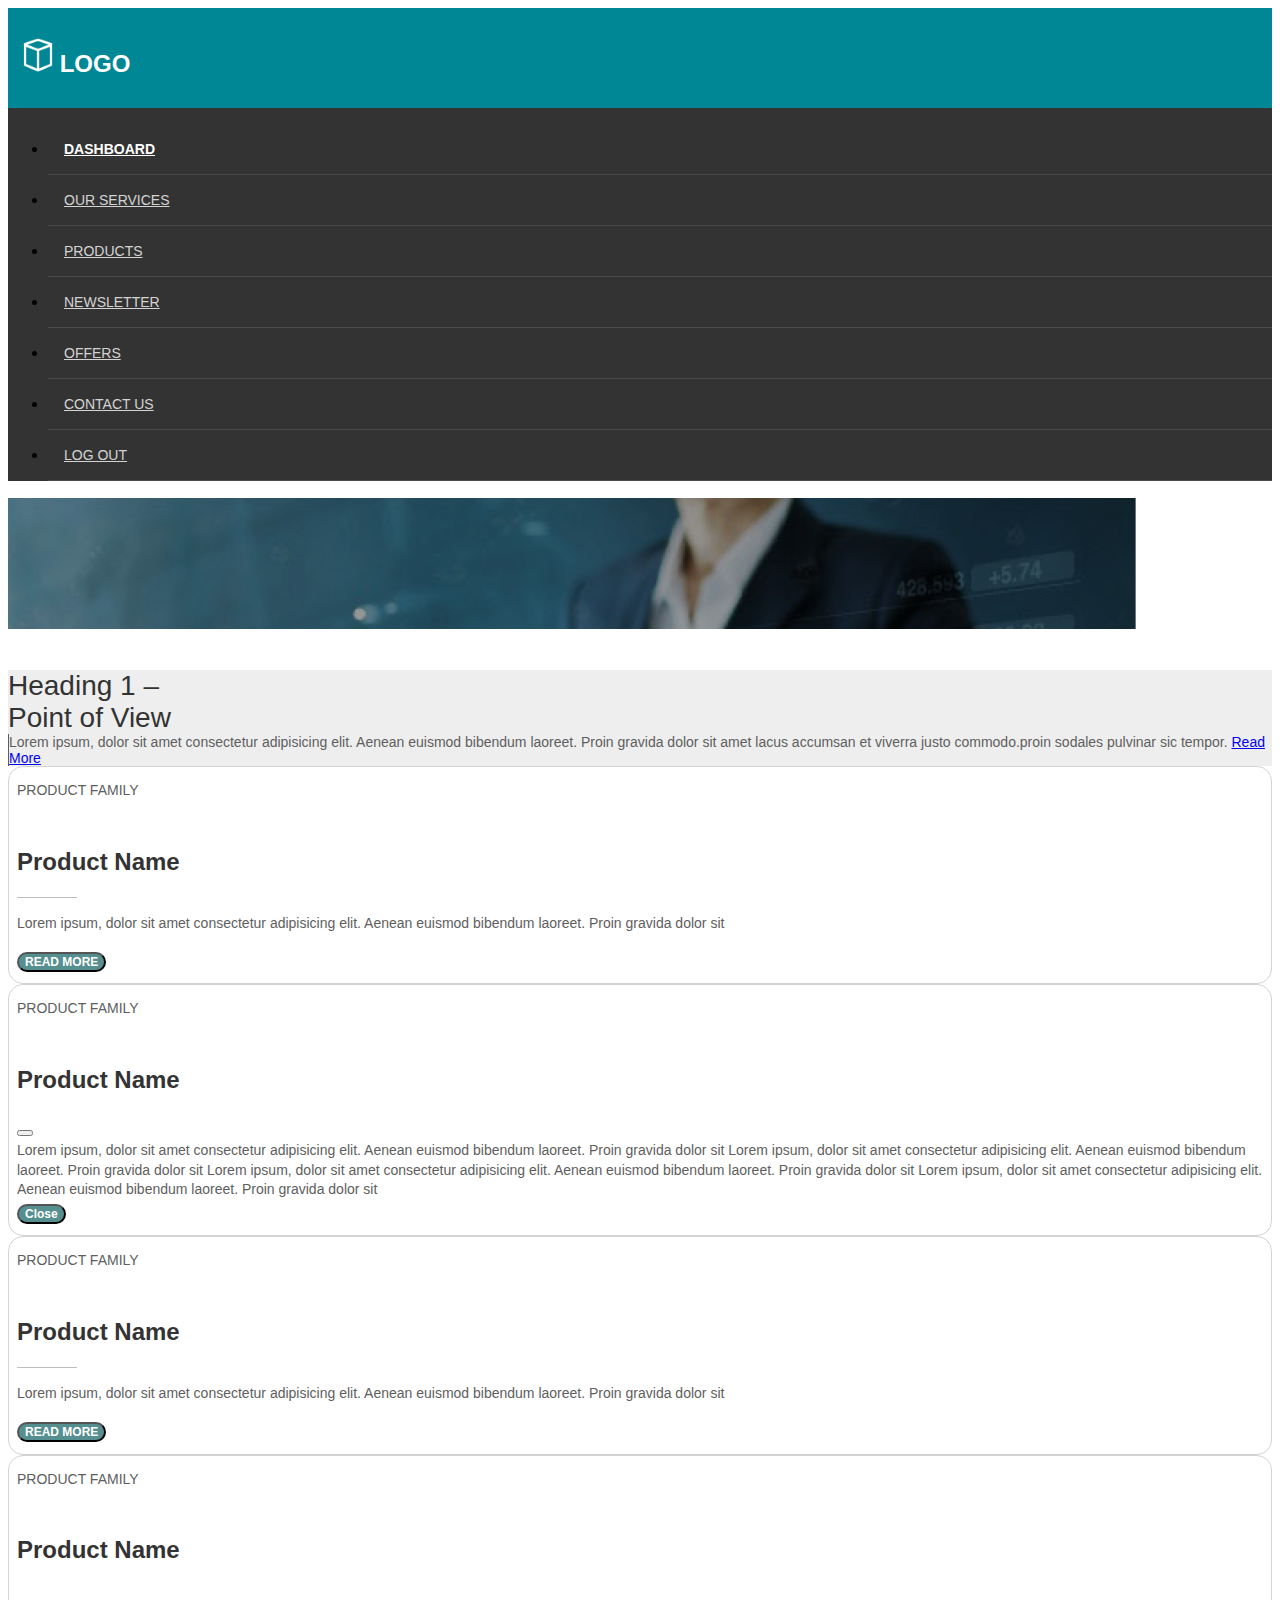
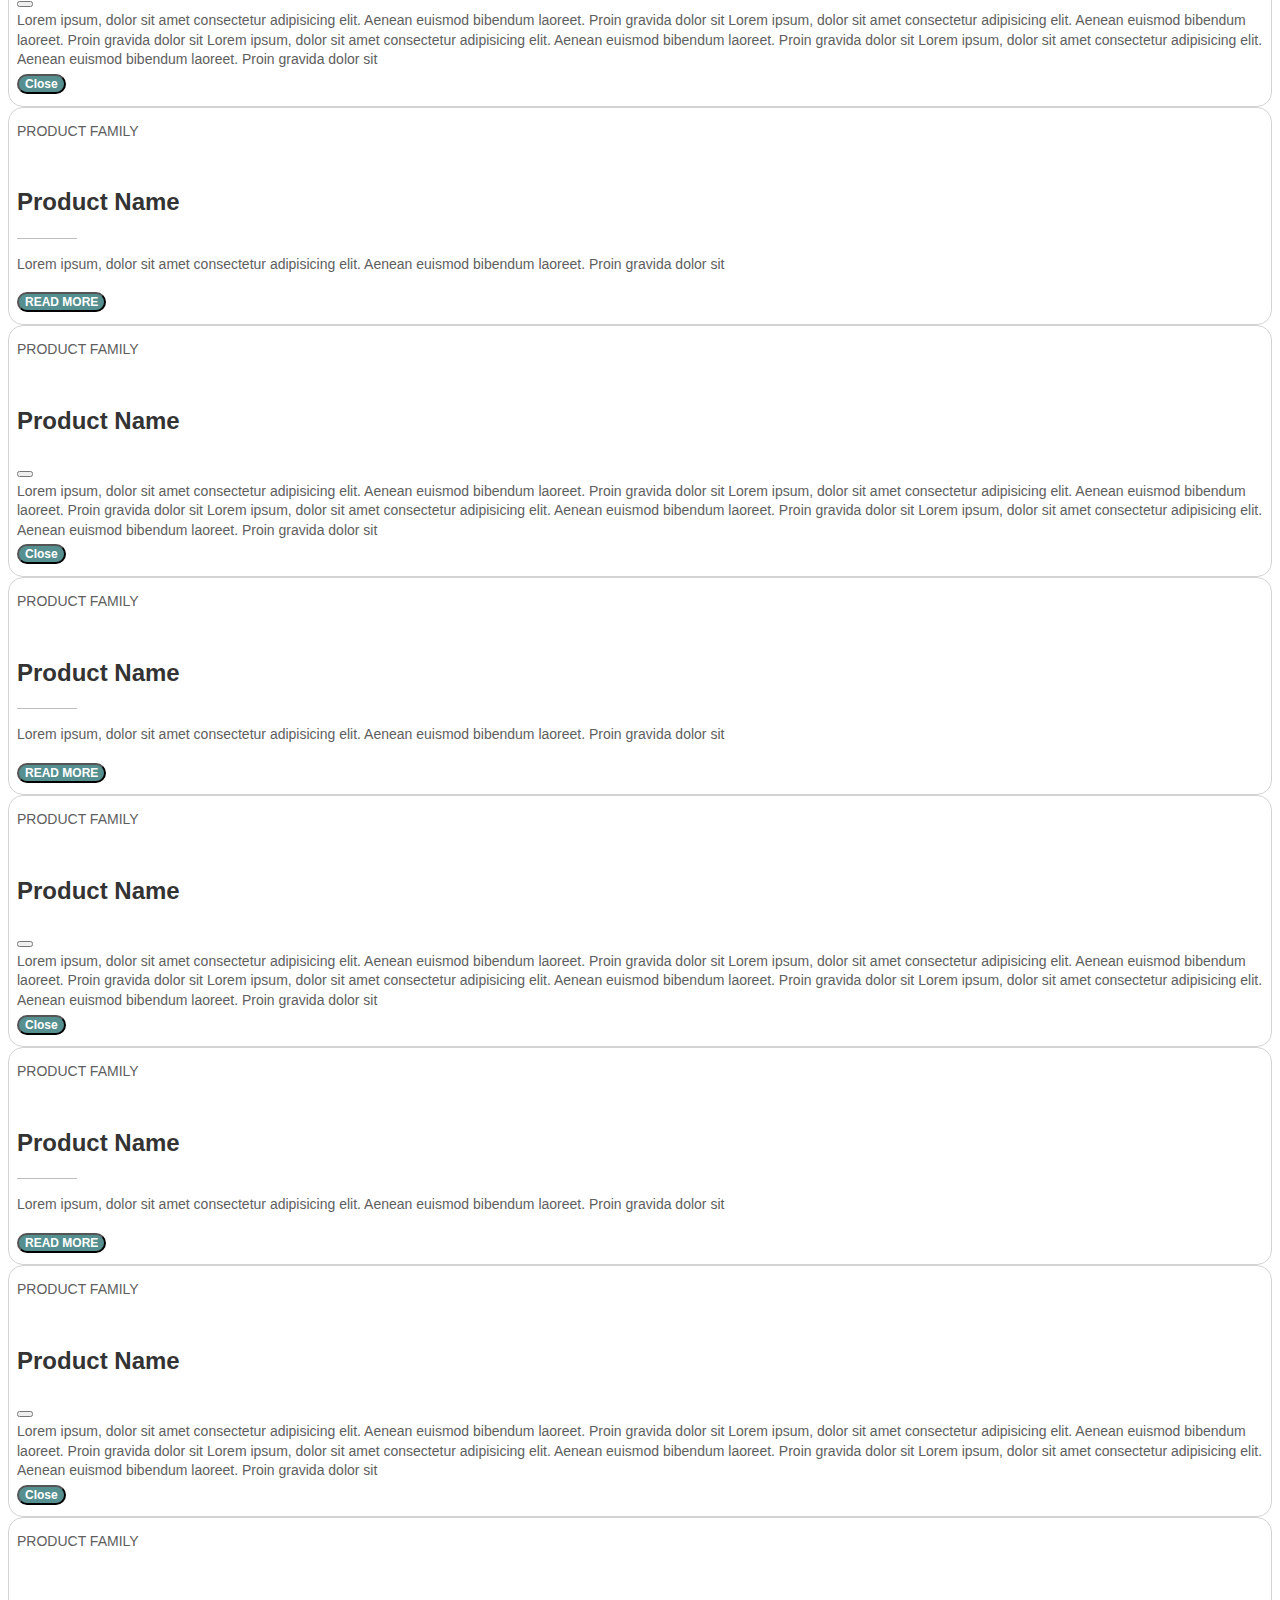
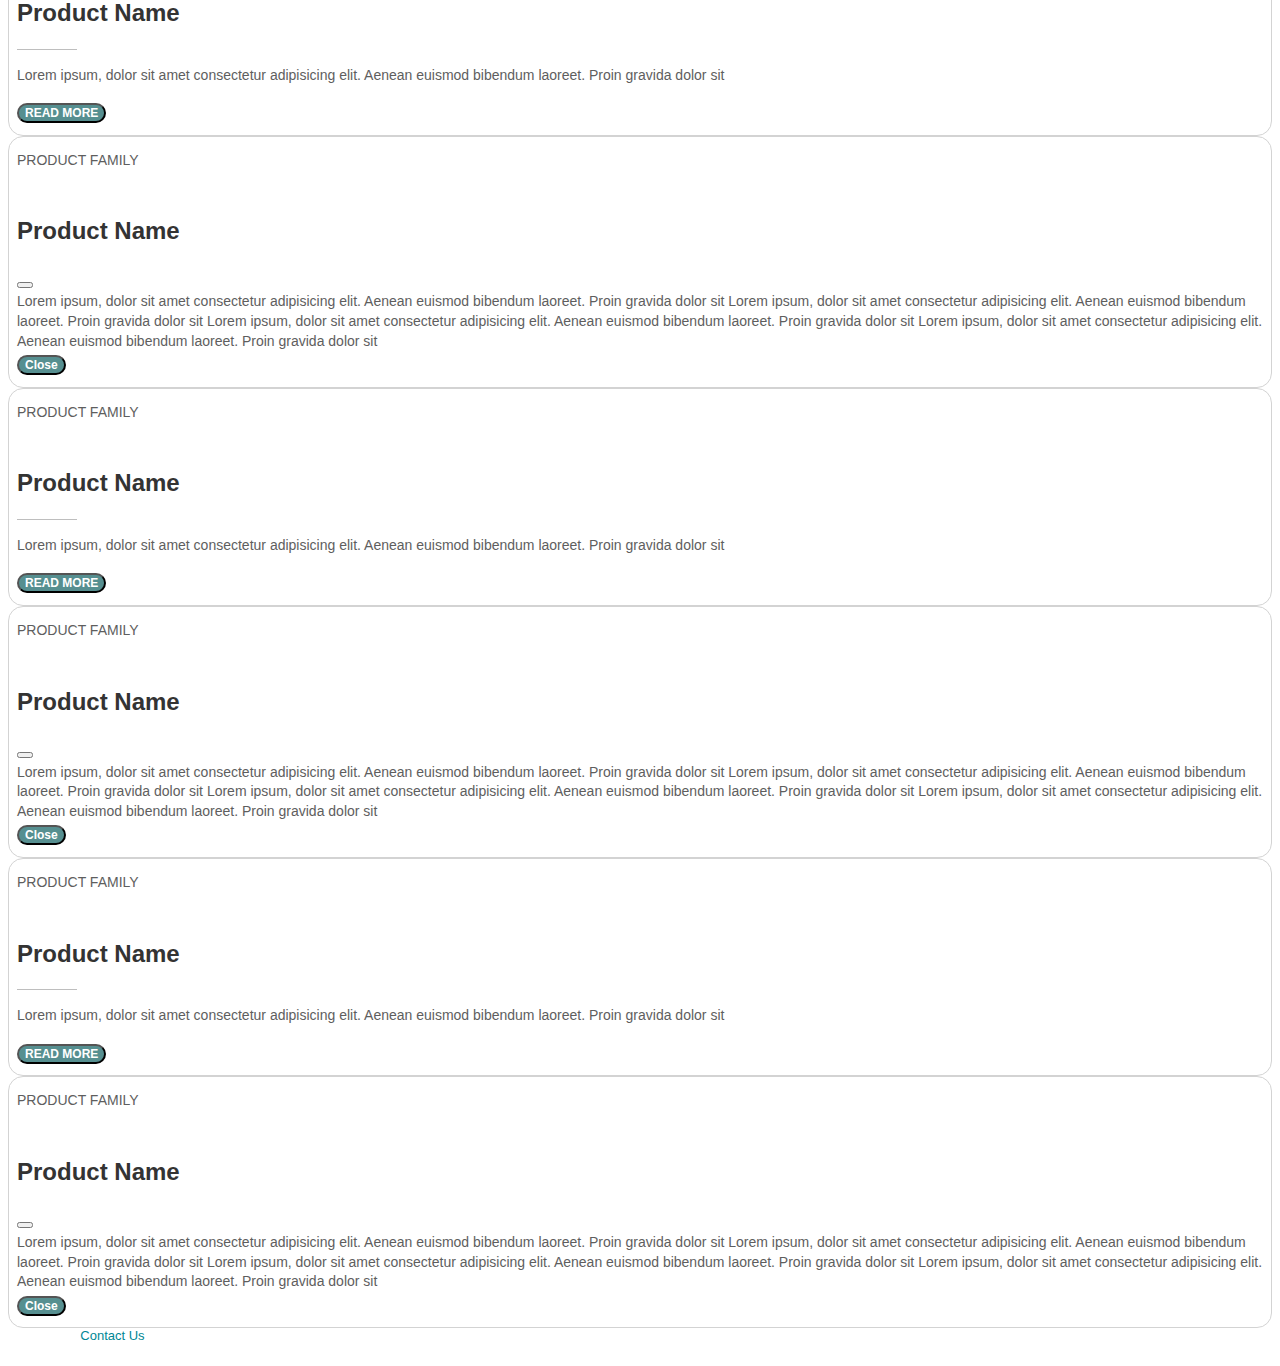
<file: ICT-2 QB2/index.html>
<!DOCTYPE html>
<html lang="en">
  <head>
    <meta charset="UTF-8" />
    <meta http-equiv="X-UA-Compatible" content="IE=edge" />
    <meta name="viewport" content="width=device-width, initial-scale=1.0" />
    <link
      href="https://cdn.jsdelivr.net/npm/bootstrap@5.0.2/dist/css/bootstrap.min.css"
      rel="stylesheet"
      integrity="sha384-EVSTQN3/azprG1Anm3QDgpJLIm9Nao0Yz1ztcQTwFspd3yD65VohhpuuCOmLASjC"
      crossorigin="anonymous"
    />
    <link rel="stylesheet" href="style.css" />
    <title>E-Commerce</title>
  </head>
  <body>
    <div class="ctm-container row mx-0">
      <header class="header col-12 col-sm-3 col-lg-2 p-0">
        <nav class="ctm-navbar">
          <div class="ctm-nav-header">
            <a class="ctm-navbar-brand" href="#">
              <img src="./images/Logo.png" alt="brand Logo" width="30" />
              LOGO
            </a>
            <button class="ctm-navbar-toggler" type="button">
              <img
                class="hamburger"
                src="./images/Hamburger.png"
                alt="Hamburger button"
              />
              <img class="close" src="./images/Close.png" alt="close button" />
            </button>
          </div>
          <div class="ctm-navbar-links">
            <ul class="navbar-nav">
              <li class="nav-item">
                <a class="nav-link active" href="#">DASHBOARD</a>
              </li>
              <li class="nav-item">
                <a class="nav-link" href="#">OUR SERVICES</a>
              </li>
              <li class="nav-item">
                <a class="nav-link" href="#">PRODUCTS</a>
              </li>
              <li class="nav-item">
                <a class="nav-link" href="#">NEWSLETTER</a>
              </li>
              <li class="nav-item">
                <a class="nav-link" href="#">OFFERS</a>
              </li>
              <li class="nav-item">
                <a class="nav-link" href="#">CONTACT US</a>
              </li>
              <li class="nav-item">
                <a class="nav-link" href="#">LOG OUT</a>
              </li>
            </ul>
          </div>
        </nav>
      </header>
      <main class="col-12 col-sm-9 col-lg-10 px-0">
        <!-- Hero section -->
        <div class="ctm-hero position-relative">
          <picture class="position-relative">
            <source
              media="(min-width:992px)"
              srcset="./images/Banner_Desktop.png"
            />
            <source
              media="(min-width:572px)"
              srcset="./images/Banner_Tab.png"
            />

            <img
              class="w-100"
              src="./images/Banner_Mobile.png"
              alt="Banner Image"
            />
          </picture>
          <div
            class="ctm-dashbord position-absolute top-50 start-0 translate-middle-y"
          >
            Dashboard
          </div>
        </div>
        <!-- Heading Section-->
        <div
          class="ctm-heading row align-items-center px-5 mx-0 px-sm-3 px-lg-5 py-5"
        >
          <div class="ctm-title col-12 col-sm-4 px-0">
            Heading 1 &ndash; <br />
            Point of View
          </div>
          <div class="ctm-description col-12 col-sm-8 ps-sm-4 ps-lg-5 mt-2">
            Lorem ipsum, dolor sit amet consectetur adipisicing elit. Aenean
            euismod bibendum laoreet. Proin gravida dolor sit amet lacus
            accumsan et viverra justo commodo.proin sodales pulvinar sic tempor.
            <a class="text-decoration-none" href="#">Read More</a>
          </div>
        </div>
        <!-- Products Section -->
        <div
          class="row row-cols-1 row-cols-sm-3 row-cols-lg-4 p-5 p-sm-3 p-lg-5 g-4 g-sm-2 g-lg-4"
        >
          <div>
            <div class="card">
              <div class="card-body">
                <span class="card-tag">PRODUCT FAMILY</span>

                <h5 class="card-title">Product Name</h5>

                <p class="card-text">
                  Lorem ipsum, dolor sit amet consectetur adipisicing elit.
                  Aenean euismod bibendum laoreet. Proin gravida dolor sit
                </p>
                <button
                  type="button"
                  class="btn card-btn"
                  data-bs-toggle="modal"
                  data-bs-target="#exampleModal"
                >
                  READ MORE
                </button>
              </div>
            </div>
            <div
              class="modal fade"
              id="exampleModal"
              tabindex="-1"
              aria-labelledby="exampleModalLabel"
              aria-hidden="true"
            >
              <div class="modal-dialog modal-dialog-centered">
                <div class="modal-content p-4">
                  <div class="modal-header px-0">
                    <div>
                      <span class="modal-tag">PRODUCT FAMILY</span>

                      <h5 class="modal-title mb-0">Product Name</h5>
                    </div>
                    <button
                      type="button"
                      class="btn-close"
                      data-bs-dismiss="modal"
                      aria-label="Close"
                    ></button>
                  </div>
                  <div class="modal-body px-0">
                    Lorem ipsum, dolor sit amet consectetur adipisicing elit.
                    Aenean euismod bibendum laoreet. Proin gravida dolor sit
                    Lorem ipsum, dolor sit amet consectetur adipisicing elit.
                    Aenean euismod bibendum laoreet. Proin gravida dolor sit
                    Lorem ipsum, dolor sit amet consectetur adipisicing elit.
                    Aenean euismod bibendum laoreet. Proin gravida dolor sit
                    Lorem ipsum, dolor sit amet consectetur adipisicing elit.
                    Aenean euismod bibendum laoreet. Proin gravida dolor sit
                  </div>
                  <div class="modal-footer">
                    <button
                      type="button"
                      class="btn modal-btn"
                      data-bs-dismiss="modal"
                    >
                      Close
                    </button>
                  </div>
                </div>
              </div>
            </div>
          </div>
          <div>
            <div class="card">
              <div class="card-body">
                <span class="card-tag">PRODUCT FAMILY</span>

                <h5 class="card-title">Product Name</h5>

                <p class="card-text">
                  Lorem ipsum, dolor sit amet consectetur adipisicing elit.
                  Aenean euismod bibendum laoreet. Proin gravida dolor sit
                </p>
                <button
                  type="button"
                  class="btn card-btn"
                  data-bs-toggle="modal"
                  data-bs-target="#exampleModal"
                >
                  READ MORE
                </button>
              </div>
            </div>
            <div
              class="modal fade"
              id="exampleModal"
              tabindex="-1"
              aria-labelledby="exampleModalLabel"
              aria-hidden="true"
            >
              <div class="modal-dialog modal-dialog-centered">
                <div class="modal-content p-4">
                  <div class="modal-header px-0">
                    <div>
                      <span class="modal-tag">PRODUCT FAMILY</span>

                      <h5 class="modal-title mb-0">Product Name</h5>
                    </div>
                    <button
                      type="button"
                      class="btn-close"
                      data-bs-dismiss="modal"
                      aria-label="Close"
                    ></button>
                  </div>
                  <div class="modal-body px-0">
                    Lorem ipsum, dolor sit amet consectetur adipisicing elit.
                    Aenean euismod bibendum laoreet. Proin gravida dolor sit
                    Lorem ipsum, dolor sit amet consectetur adipisicing elit.
                    Aenean euismod bibendum laoreet. Proin gravida dolor sit
                    Lorem ipsum, dolor sit amet consectetur adipisicing elit.
                    Aenean euismod bibendum laoreet. Proin gravida dolor sit
                    Lorem ipsum, dolor sit amet consectetur adipisicing elit.
                    Aenean euismod bibendum laoreet. Proin gravida dolor sit
                  </div>
                  <div class="modal-footer">
                    <button
                      type="button"
                      class="btn modal-btn"
                      data-bs-dismiss="modal"
                    >
                      Close
                    </button>
                  </div>
                </div>
              </div>
            </div>
          </div>
          <div>
            <div class="card">
              <div class="card-body">
                <span class="card-tag">PRODUCT FAMILY</span>

                <h5 class="card-title">Product Name</h5>

                <p class="card-text">
                  Lorem ipsum, dolor sit amet consectetur adipisicing elit.
                  Aenean euismod bibendum laoreet. Proin gravida dolor sit
                </p>
                <button
                  type="button"
                  class="btn card-btn"
                  data-bs-toggle="modal"
                  data-bs-target="#exampleModal"
                >
                  READ MORE
                </button>
              </div>
            </div>
            <div
              class="modal fade"
              id="exampleModal"
              tabindex="-1"
              aria-labelledby="exampleModalLabel"
              aria-hidden="true"
            >
              <div class="modal-dialog modal-dialog-centered">
                <div class="modal-content p-4">
                  <div class="modal-header px-0">
                    <div>
                      <span class="modal-tag">PRODUCT FAMILY</span>

                      <h5 class="modal-title mb-0">Product Name</h5>
                    </div>
                    <button
                      type="button"
                      class="btn-close"
                      data-bs-dismiss="modal"
                      aria-label="Close"
                    ></button>
                  </div>
                  <div class="modal-body px-0">
                    Lorem ipsum, dolor sit amet consectetur adipisicing elit.
                    Aenean euismod bibendum laoreet. Proin gravida dolor sit
                    Lorem ipsum, dolor sit amet consectetur adipisicing elit.
                    Aenean euismod bibendum laoreet. Proin gravida dolor sit
                    Lorem ipsum, dolor sit amet consectetur adipisicing elit.
                    Aenean euismod bibendum laoreet. Proin gravida dolor sit
                    Lorem ipsum, dolor sit amet consectetur adipisicing elit.
                    Aenean euismod bibendum laoreet. Proin gravida dolor sit
                  </div>
                  <div class="modal-footer">
                    <button
                      type="button"
                      class="btn modal-btn"
                      data-bs-dismiss="modal"
                    >
                      Close
                    </button>
                  </div>
                </div>
              </div>
            </div>
          </div>
          <div>
            <div class="card">
              <div class="card-body">
                <span class="card-tag">PRODUCT FAMILY</span>

                <h5 class="card-title">Product Name</h5>

                <p class="card-text">
                  Lorem ipsum, dolor sit amet consectetur adipisicing elit.
                  Aenean euismod bibendum laoreet. Proin gravida dolor sit
                </p>
                <button
                  type="button"
                  class="btn card-btn"
                  data-bs-toggle="modal"
                  data-bs-target="#exampleModal"
                >
                  READ MORE
                </button>
              </div>
            </div>
            <div
              class="modal fade"
              id="exampleModal"
              tabindex="-1"
              aria-labelledby="exampleModalLabel"
              aria-hidden="true"
            >
              <div class="modal-dialog modal-dialog-centered">
                <div class="modal-content p-4">
                  <div class="modal-header px-0">
                    <div>
                      <span class="modal-tag">PRODUCT FAMILY</span>

                      <h5 class="modal-title mb-0">Product Name</h5>
                    </div>
                    <button
                      type="button"
                      class="btn-close"
                      data-bs-dismiss="modal"
                      aria-label="Close"
                    ></button>
                  </div>
                  <div class="modal-body px-0">
                    Lorem ipsum, dolor sit amet consectetur adipisicing elit.
                    Aenean euismod bibendum laoreet. Proin gravida dolor sit
                    Lorem ipsum, dolor sit amet consectetur adipisicing elit.
                    Aenean euismod bibendum laoreet. Proin gravida dolor sit
                    Lorem ipsum, dolor sit amet consectetur adipisicing elit.
                    Aenean euismod bibendum laoreet. Proin gravida dolor sit
                    Lorem ipsum, dolor sit amet consectetur adipisicing elit.
                    Aenean euismod bibendum laoreet. Proin gravida dolor sit
                  </div>
                  <div class="modal-footer">
                    <button
                      type="button"
                      class="btn modal-btn"
                      data-bs-dismiss="modal"
                    >
                      Close
                    </button>
                  </div>
                </div>
              </div>
            </div>
          </div>
          <div>
            <div class="card">
              <div class="card-body">
                <span class="card-tag">PRODUCT FAMILY</span>

                <h5 class="card-title">Product Name</h5>

                <p class="card-text">
                  Lorem ipsum, dolor sit amet consectetur adipisicing elit.
                  Aenean euismod bibendum laoreet. Proin gravida dolor sit
                </p>
                <button
                  type="button"
                  class="btn card-btn"
                  data-bs-toggle="modal"
                  data-bs-target="#exampleModal"
                >
                  READ MORE
                </button>
              </div>
            </div>
            <div
              class="modal fade"
              id="exampleModal"
              tabindex="-1"
              aria-labelledby="exampleModalLabel"
              aria-hidden="true"
            >
              <div class="modal-dialog modal-dialog-centered">
                <div class="modal-content p-4">
                  <div class="modal-header px-0">
                    <div>
                      <span class="modal-tag">PRODUCT FAMILY</span>

                      <h5 class="modal-title mb-0">Product Name</h5>
                    </div>
                    <button
                      type="button"
                      class="btn-close"
                      data-bs-dismiss="modal"
                      aria-label="Close"
                    ></button>
                  </div>
                  <div class="modal-body px-0">
                    Lorem ipsum, dolor sit amet consectetur adipisicing elit.
                    Aenean euismod bibendum laoreet. Proin gravida dolor sit
                    Lorem ipsum, dolor sit amet consectetur adipisicing elit.
                    Aenean euismod bibendum laoreet. Proin gravida dolor sit
                    Lorem ipsum, dolor sit amet consectetur adipisicing elit.
                    Aenean euismod bibendum laoreet. Proin gravida dolor sit
                    Lorem ipsum, dolor sit amet consectetur adipisicing elit.
                    Aenean euismod bibendum laoreet. Proin gravida dolor sit
                  </div>
                  <div class="modal-footer">
                    <button
                      type="button"
                      class="btn modal-btn"
                      data-bs-dismiss="modal"
                    >
                      Close
                    </button>
                  </div>
                </div>
              </div>
            </div>
          </div>
          <div>
            <div class="card">
              <div class="card-body">
                <span class="card-tag">PRODUCT FAMILY</span>

                <h5 class="card-title">Product Name</h5>

                <p class="card-text">
                  Lorem ipsum, dolor sit amet consectetur adipisicing elit.
                  Aenean euismod bibendum laoreet. Proin gravida dolor sit
                </p>
                <button
                  type="button"
                  class="btn card-btn"
                  data-bs-toggle="modal"
                  data-bs-target="#exampleModal"
                >
                  READ MORE
                </button>
              </div>
            </div>
            <div
              class="modal fade"
              id="exampleModal"
              tabindex="-1"
              aria-labelledby="exampleModalLabel"
              aria-hidden="true"
            >
              <div class="modal-dialog modal-dialog-centered">
                <div class="modal-content p-4">
                  <div class="modal-header px-0">
                    <div>
                      <span class="modal-tag">PRODUCT FAMILY</span>

                      <h5 class="modal-title mb-0">Product Name</h5>
                    </div>
                    <button
                      type="button"
                      class="btn-close"
                      data-bs-dismiss="modal"
                      aria-label="Close"
                    ></button>
                  </div>
                  <div class="modal-body px-0">
                    Lorem ipsum, dolor sit amet consectetur adipisicing elit.
                    Aenean euismod bibendum laoreet. Proin gravida dolor sit
                    Lorem ipsum, dolor sit amet consectetur adipisicing elit.
                    Aenean euismod bibendum laoreet. Proin gravida dolor sit
                    Lorem ipsum, dolor sit amet consectetur adipisicing elit.
                    Aenean euismod bibendum laoreet. Proin gravida dolor sit
                    Lorem ipsum, dolor sit amet consectetur adipisicing elit.
                    Aenean euismod bibendum laoreet. Proin gravida dolor sit
                  </div>
                  <div class="modal-footer">
                    <button
                      type="button"
                      class="btn modal-btn"
                      data-bs-dismiss="modal"
                    >
                      Close
                    </button>
                  </div>
                </div>
              </div>
            </div>
          </div>
          <div>
            <div class="card">
              <div class="card-body">
                <span class="card-tag">PRODUCT FAMILY</span>

                <h5 class="card-title">Product Name</h5>

                <p class="card-text">
                  Lorem ipsum, dolor sit amet consectetur adipisicing elit.
                  Aenean euismod bibendum laoreet. Proin gravida dolor sit
                </p>
                <button
                  type="button"
                  class="btn card-btn"
                  data-bs-toggle="modal"
                  data-bs-target="#exampleModal"
                >
                  READ MORE
                </button>
              </div>
            </div>
            <div
              class="modal fade"
              id="exampleModal"
              tabindex="-1"
              aria-labelledby="exampleModalLabel"
              aria-hidden="true"
            >
              <div class="modal-dialog modal-dialog-centered">
                <div class="modal-content p-4">
                  <div class="modal-header px-0">
                    <div>
                      <span class="modal-tag">PRODUCT FAMILY</span>

                      <h5 class="modal-title mb-0">Product Name</h5>
                    </div>
                    <button
                      type="button"
                      class="btn-close"
                      data-bs-dismiss="modal"
                      aria-label="Close"
                    ></button>
                  </div>
                  <div class="modal-body px-0">
                    Lorem ipsum, dolor sit amet consectetur adipisicing elit.
                    Aenean euismod bibendum laoreet. Proin gravida dolor sit
                    Lorem ipsum, dolor sit amet consectetur adipisicing elit.
                    Aenean euismod bibendum laoreet. Proin gravida dolor sit
                    Lorem ipsum, dolor sit amet consectetur adipisicing elit.
                    Aenean euismod bibendum laoreet. Proin gravida dolor sit
                    Lorem ipsum, dolor sit amet consectetur adipisicing elit.
                    Aenean euismod bibendum laoreet. Proin gravida dolor sit
                  </div>
                  <div class="modal-footer">
                    <button
                      type="button"
                      class="btn modal-btn"
                      data-bs-dismiss="modal"
                    >
                      Close
                    </button>
                  </div>
                </div>
              </div>
            </div>
          </div>
          <div>
            <div class="card">
              <div class="card-body">
                <span class="card-tag">PRODUCT FAMILY</span>

                <h5 class="card-title">Product Name</h5>

                <p class="card-text">
                  Lorem ipsum, dolor sit amet consectetur adipisicing elit.
                  Aenean euismod bibendum laoreet. Proin gravida dolor sit
                </p>
                <button
                  type="button"
                  class="btn card-btn"
                  data-bs-toggle="modal"
                  data-bs-target="#exampleModal"
                >
                  READ MORE
                </button>
              </div>
            </div>
            <div
              class="modal fade"
              id="exampleModal"
              tabindex="-1"
              aria-labelledby="exampleModalLabel"
              aria-hidden="true"
            >
              <div class="modal-dialog modal-dialog-centered">
                <div class="modal-content p-4">
                  <div class="modal-header px-0">
                    <div>
                      <span class="modal-tag">PRODUCT FAMILY</span>

                      <h5 class="modal-title mb-0">Product Name</h5>
                    </div>
                    <button
                      type="button"
                      class="btn-close"
                      data-bs-dismiss="modal"
                      aria-label="Close"
                    ></button>
                  </div>
                  <div class="modal-body px-0">
                    Lorem ipsum, dolor sit amet consectetur adipisicing elit.
                    Aenean euismod bibendum laoreet. Proin gravida dolor sit
                    Lorem ipsum, dolor sit amet consectetur adipisicing elit.
                    Aenean euismod bibendum laoreet. Proin gravida dolor sit
                    Lorem ipsum, dolor sit amet consectetur adipisicing elit.
                    Aenean euismod bibendum laoreet. Proin gravida dolor sit
                    Lorem ipsum, dolor sit amet consectetur adipisicing elit.
                    Aenean euismod bibendum laoreet. Proin gravida dolor sit
                  </div>
                  <div class="modal-footer">
                    <button
                      type="button"
                      class="btn modal-btn"
                      data-bs-dismiss="modal"
                    >
                      Close
                    </button>
                  </div>
                </div>
              </div>
            </div>
          </div>
        </div>
      </main>
    </div>
    <footer
      class="footer bg-dark text-end d-flex flex-column flex-sm-row justify-content-between py-4 px-3 px-sm-5"
    >
      <div class="contact-us">
        <span>Need Help?</span>
        <a href="#" class="default-link">Contact Us</a>
      </div>
      <div class="copyright">Copyright &copy; 2021. All right reserved</div>
    </footer>

    <script
      src="https://cdn.jsdelivr.net/npm/bootstrap@5.0.2/dist/js/bootstrap.bundle.min.js"
      integrity="sha384-MrcW6ZMFYlzcLA8Nl+NtUVF0sA7MsXsP1UyJoMp4YLEuNSfAP+JcXn/tWtIaxVXM"
      crossorigin="anonymous"
    ></script>
    <script src="./script.js"></script>
  </body>
</html>
</file>
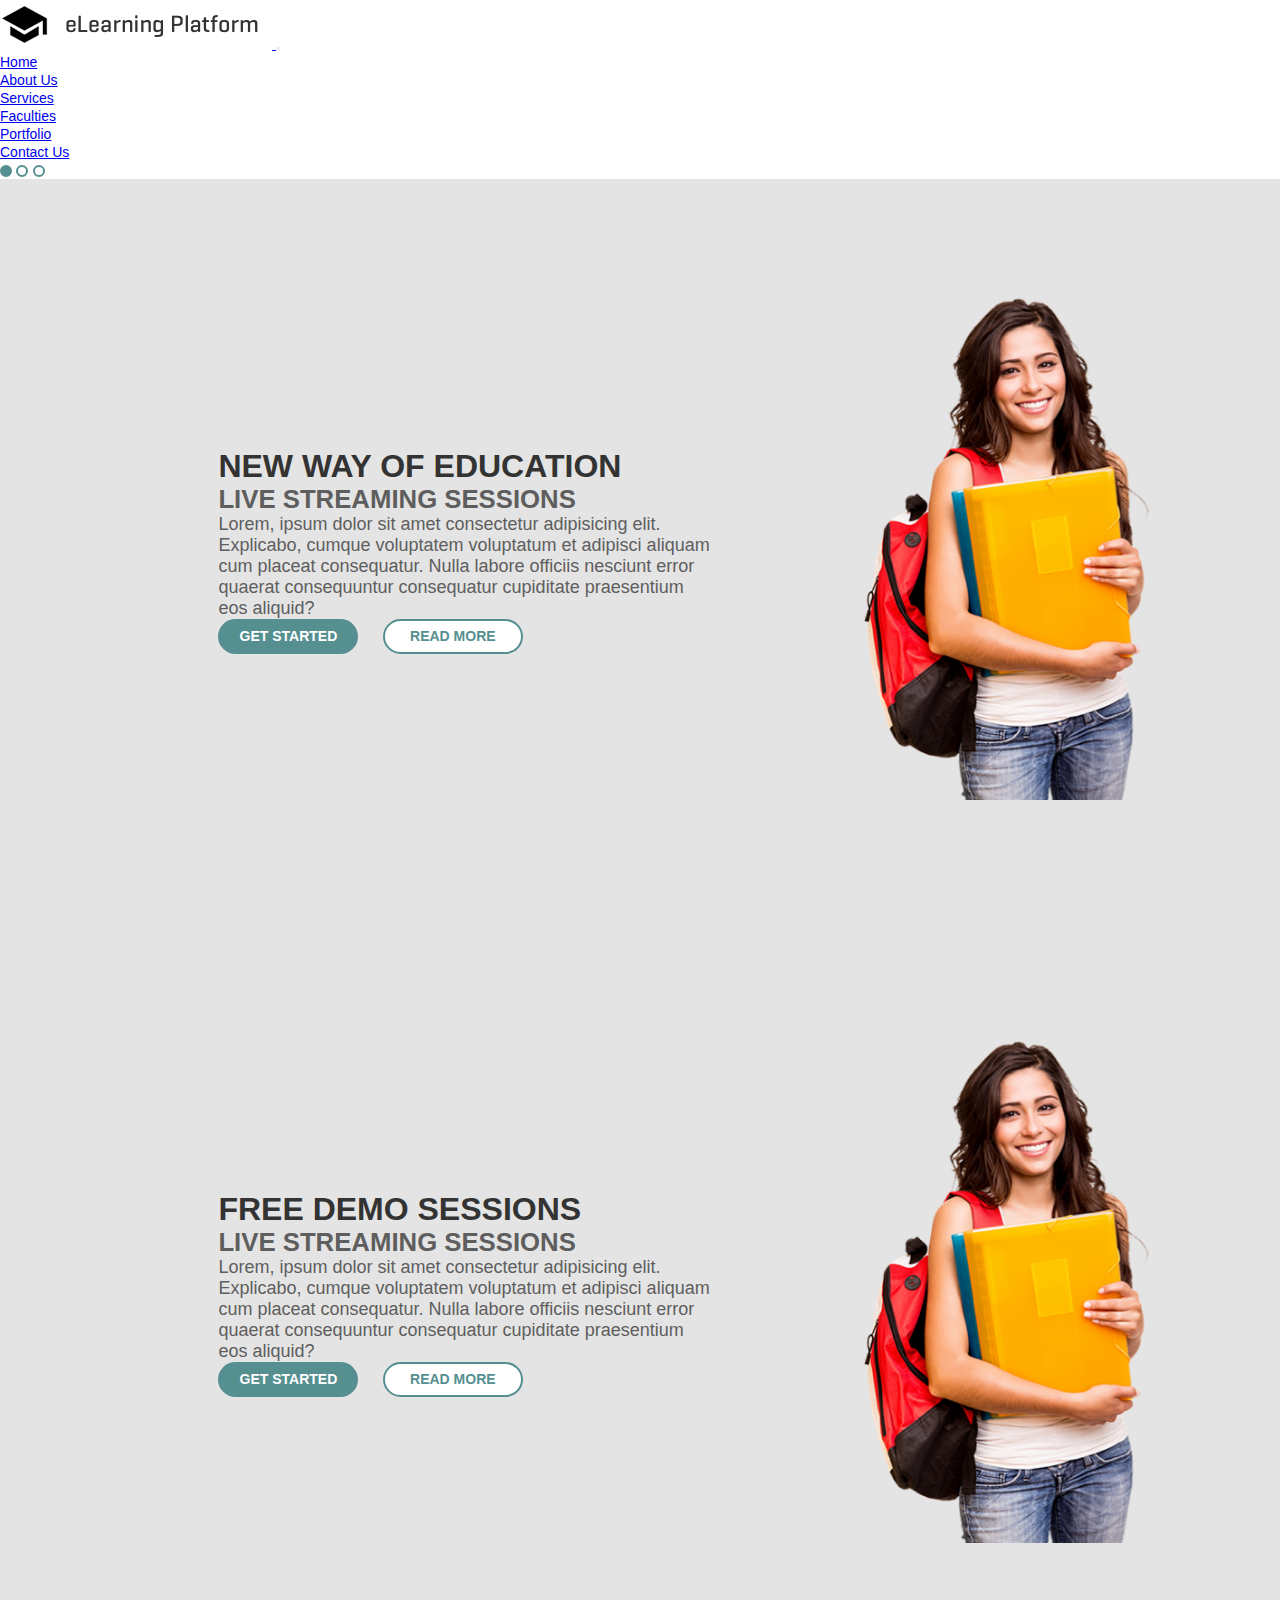
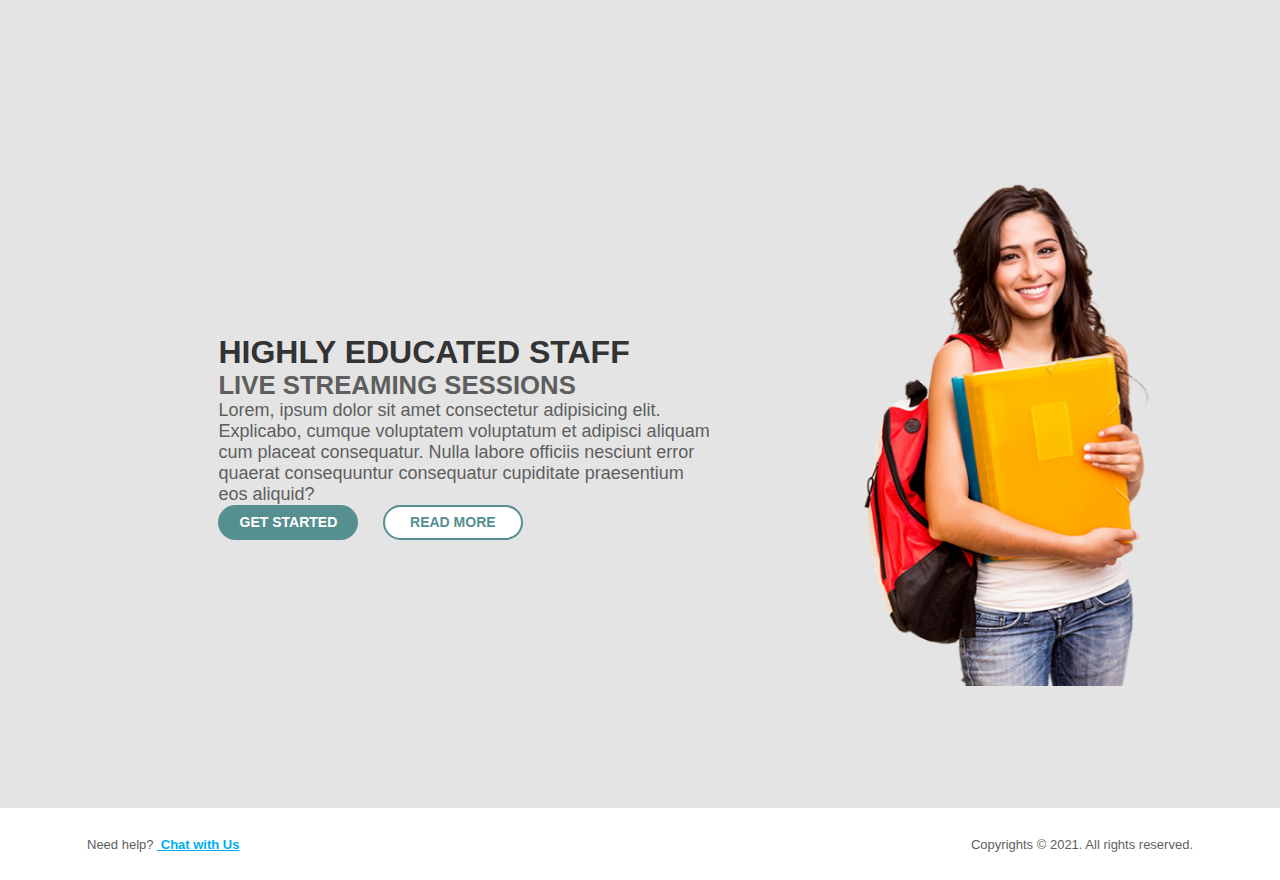
<file: ICT-2 QB1/pages/homepage.html>
<!DOCTYPE html>
<html lang="en">
  <head>
    <meta charset="UTF-8" />
    <meta http-equiv="X-UA-Compatible" content="IE=edge" />
    <meta name="viewport" content="width=device-width, initial-scale=1.0" />

    <!-- Bootstrap CSS -->
    <link
      href="https://cdn.jsdelivr.net/npm/bootstrap@5.1.3/dist/css/bootstrap.min.css"
      rel="stylesheet"
      integrity="sha384-1BmE4kWBq78iYhFldvKuhfTAU6auU8tT94WrHftjDbrCEXSU1oBoqyl2QvZ6jIW3"
      crossorigin="anonymous"
    />

    <!-- css link -->
    <link rel="stylesheet" href="../css/homepageStyle.css" />

    <!-- Title -->
    <title>E-Learning</title>
  </head>
  <body>
    <!-- Navbar -->
    <header class="homepage-header">
      <nav class="navbar navbar-expand-lg navbar-expand-md navbar-light">
        <div class="container">
          <a class="navbar-brand" href="#">
            <img class="brand-logo" src="../assets/Logo_Desktop_Tab.png" />
          </a>
          <button
            class="navbar-toggler"
            type="button"
            data-bs-toggle="collapse"
            data-bs-target="#navbarSupportedContent"
            aria-controls="navbarSupportedContent"
            aria-expanded="false"
            aria-label="Toggle navigation"
          >
            <span class="navbar-toggler-icon"></span>
          </button>
          <div class="collapse navbar-collapse" id="navbarSupportedContent">
            <ul class="navbar-nav ms-auto mt-1 mb-lg-0">
              <li class="nav-item">
                <a class="nav-link active" aria-current="page" href="#">Home</a>
              </li>
              <li class="nav-item">
                <a class="nav-link" href="#">About Us</a>
              </li>
              <li class="nav-item">
                <a class="nav-link" href="#">Services</a>
              </li>
              <li class="nav-item">
                <a class="nav-link" href="#">Faculties</a>
              </li>
              <li class="nav-item">
                <a class="nav-link" href="#">Portfolio</a>
              </li>
              <li class="nav-item">
                <a class="nav-link" href="#">Contact Us</a>
              </li>
            </ul>
          </div>
        </div>
      </nav>
    </header>

    <!-- Body (Carousel slider)-->
    <div id="carouselIndicators" class="carousel slide" data-bs-ride="carousel">
      <div class="carousel-indicators">
        <button
          type="button"
          data-bs-target="#carouselIndicators"
          data-bs-slide-to="0"
          class="active"
          aria-current="true"
          aria-label="Slide 1"
        ></button>
        <button
          type="button"
          data-bs-target="#carouselIndicators"
          data-bs-slide-to="1"
          aria-label="Slide 2"
        ></button>
        <button
          type="button"
          data-bs-target="#carouselIndicators"
          data-bs-slide-to="2"
          aria-label="Slide 3"
        ></button>
      </div>
      <div class="carousel-inner">
        <div class="carousel-item active">
          <div class="homepage-body">
            <div class="carousel-container">
              <div class="inner-container">
                <!-- Body text info -->
                <div class="body-info-container">
                  <!-- Heading -->
                  <div class="body-info-heading">
                    <h1>NEW WAY OF EDUCATION</h1>
                  </div>
                  <!-- Sub heading -->
                  <div class="body-info-sub-heading">
                    <h3>LIVE STREAMING SESSIONS</h3>
                  </div>
                  <!-- Paragraph -->
                  <p class="body-info-text">
                    Lorem, ipsum dolor sit amet consectetur adipisicing elit.
                    Explicabo, cumque voluptatem voluptatum et adipisci aliquam
                    cum placeat consequatur. Nulla labore officiis nesciunt
                    error quaerat consequuntur consequatur cupiditate
                    praesentium eos aliquid?
                  </p>
                  <!-- Info buttons -->
                  <div class="body-info-btn-container">
                    <button class="get-started-btn">GET STARTED</button>
                    <button class="read-more-btn">READ MORE</button>
                  </div>
                </div>
                <!-- Girl image -->
                <div class="carousel-image-container">
                  <img
                    class="carousel-image"
                    src="../assets/Bannerimage_Desktop&Tab.png"
                    alt=""
                  />
                </div>
              </div>
            </div>
          </div>
        </div>
        <div class="carousel-item">
          <div class="homepage-body">
            <div class="carousel-container">
              <div class="inner-container">
                <!-- Body text info -->
                <div class="body-info-container">
                  <!-- Heading -->
                  <div class="body-info-heading">
                    <h1>FREE DEMO SESSIONS</h1>
                  </div>
                  <!-- Sub heading -->
                  <div class="body-info-sub-heading">
                    <h3>LIVE STREAMING SESSIONS</h3>
                  </div>
                  <!-- Paragraph -->
                  <p class="body-info-text">
                    Lorem, ipsum dolor sit amet consectetur adipisicing elit.
                    Explicabo, cumque voluptatem voluptatum et adipisci aliquam
                    cum placeat consequatur. Nulla labore officiis nesciunt
                    error quaerat consequuntur consequatur cupiditate
                    praesentium eos aliquid?
                  </p>
                  <!-- Info buttons -->
                  <div class="body-info-btn-container">
                    <button class="get-started-btn">GET STARTED</button>
                    <button class="read-more-btn">READ MORE</button>
                  </div>
                </div>
                <!-- Girl image -->
                <div class="carousel-image-container">
                  <img
                    class="carousel-image"
                    src="../assets/Bannerimage_Desktop&Tab.png"
                    alt=""
                  />
                </div>
              </div>
            </div>
          </div>
        </div>

        <div class="carousel-item">
          <div class="homepage-body">
            <div class="carousel-container">
              <div class="inner-container">
                <!-- Body text info -->
                <div class="body-info-container">
                  <!-- Heading -->
                  <div class="body-info-heading">
                    <h1>HIGHLY EDUCATED STAFF</h1>
                  </div>
                  <!-- Sub heading -->
                  <div class="body-info-sub-heading">
                    <h3>LIVE STREAMING SESSIONS</h3>
                  </div>
                  <!-- Paragraph -->
                  <p class="body-info-text">
                    Lorem, ipsum dolor sit amet consectetur adipisicing elit.
                    Explicabo, cumque voluptatem voluptatum et adipisci aliquam
                    cum placeat consequatur. Nulla labore officiis nesciunt
                    error quaerat consequuntur consequatur cupiditate
                    praesentium eos aliquid?
                  </p>
                  <!-- Info buttons -->
                  <div class="body-info-btn-container">
                    <button class="get-started-btn">GET STARTED</button>
                    <button class="read-more-btn">READ MORE</button>
                  </div>
                </div>
                <!-- Girl image -->
                <div class="carousel-image-container">
                  <img
                    class="carousel-image"
                    src="../assets/Bannerimage_Desktop&Tab.png"
                    alt=""
                  />
                </div>
              </div>
            </div>
          </div>
        </div>
      </div>
    </div>

    <!-- Footer -->
    <div class="footer-container row g-0">
      <div class="help col-md-6 col-sm-2 d-flex justify-content-xs-end">
        <p class="chat-para d-flex justify-content-xs-end">
          Need help?
          <a class="chat-link text-decoration-none" href=""
            >&nbsp;Chat with Us</a
          >
        </p>
      </div>
      <div class="d-flex col-md-6 col-sm-2 justify-content-end">
        <p class="copyright chat-para">
          Copyrights &copy; 2021. All rights reserved.
        </p>
      </div>
    </div>

    <!-- Bootstrap Js -->
    <script
      src="https://cdn.jsdelivr.net/npm/@popperjs/core@2.9.2/dist/umd/popper.min.js"
      integrity="sha384-IQsoLXl5PILFhosVNubq5LC7Qb9DXgDA9i+tQ8Zj3iwWAwPtgFTxbJ8NT4GN1R8p"
      crossorigin="anonymous"
    ></script>
    <script
      src="https://cdn.jsdelivr.net/npm/bootstrap@5.0.2/dist/js/bootstrap.min.js"
      integrity="sha384-cVKIPhGWiC2Al4u+LWgxfKTRIcfu0JTxR+EQDz/bgldoEyl4H0zUF0QKbrJ0EcQF"
      crossorigin="anonymous"
    ></script>
  </body>
</html>
</file>
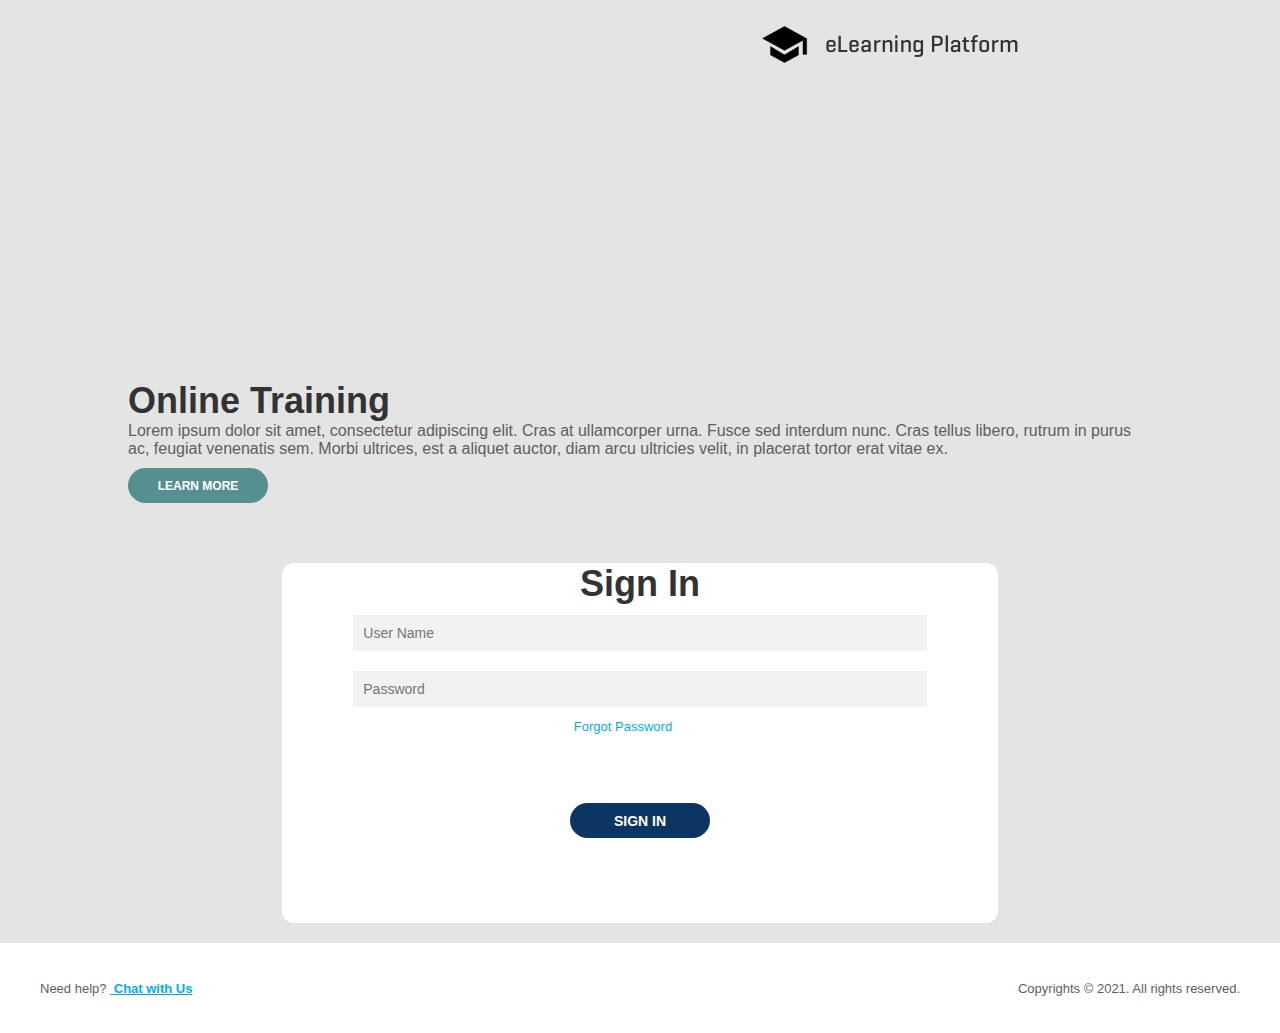
<file: ICT-2 QB1/pages/login.html>
<!DOCTYPE html>
<html lang="en">
  <head>
    <meta charset="UTF-8" />
    <meta http-equiv="X-UA-Compatible" content="IE=edge" />
    <meta name="viewport" content="width=device-width, initial-scale=1.0" />

    <!-- Bootstrap CSS -->
    <link
      href="https://cdn.jsdelivr.net/npm/bootstrap@5.1.3/dist/css/bootstrap.min.css"
      rel="stylesheet"
      integrity="sha384-1BmE4kWBq78iYhFldvKuhfTAU6auU8tT94WrHftjDbrCEXSU1oBoqyl2QvZ6jIW3"
      crossorigin="anonymous"
    />

    <!-- css link -->
    <link rel="stylesheet" href="../css/loginStyle.css" />

    <!-- Page title -->
    <title>E-Learning</title>

    <!-- User validation function -->
    <script type="text/javascript" src="../script/script.js"></script>
  </head>
  <body>
    <div
      class="login-container container-fluid d-md-flex justify-content-start"
    >
      <div class="body-container">
        <!-- logo -->
        <div class="brand-logo">
          <img src="../assets/Logo_Desktop_Tab.png" />
        </div>
        <!-- Body section -->
        <div class="row">
          <div class="left-section col-md-6 col-sm-12 py-lg-6 py-md-6">
            <!-- Textbox section -->
            <div class="text-section">
              <h1 class="text-section-heading">Online Training</h1>
              <p class="text-section-text">
                Lorem ipsum dolor sit amet, consectetur adipiscing elit. Cras at
                ullamcorper urna. Fusce sed interdum nunc. Cras tellus libero,
                rutrum in purus ac, feugiat venenatis sem. Morbi ultrices, est a
                aliquet auctor, diam arcu ultricies velit, in placerat tortor
                erat vitae ex.
              </p>
              <!-- Learn more button -->
              <button type="button" class="login-btn text-center">
                LEARN MORE
              </button>
            </div>
          </div>
          <!-- Form section -->
          <div class="right-section col-md-6 col-sm-12">
            <div class="form-section">
              <!-- form -->
              <!-- <div class="d-md-inline d-sm-none d-xs-none">
                <img
                  src="../assets/Logo_Desktop_Tab.png"
                  style="padding-bottom: 10px"
                />
              </div> -->
              <form id="login-form" class="form-sec">
                <h1 class="text-section-heading pt-3">Sign In</h1>
                <div class="form-inner-sec">
                  <!-- Email input -->
                  <input
                    class="email-input"
                    type="text"
                    placeholder="User Name"
                    id="username"
                  />
                  <!-- Password input -->
                  <input
                    class="pass-input"
                    type="password"
                    placeholder="Password"
                    id="password"
                  />
                  <!-- Forgot password link -->
                  <div class="d-flex justify-content-end w-100">
                    <a class="forgot-pass-link" href="#">Forgot Password</a>
                  </div>
                </div>
                <!-- Sign in button -->
                <button class="sign-in-btn" id="sign-in-btn" type="submit">
                  SIGN IN
                </button>
              </form>
            </div>
            <!-- </div> -->
          </div>
        </div>
      </div>
    </div>

    <!-- Footer -->
    <div class="footer-container row g-0">
      <div class="help col-md-6 col-sm-2 d-flex justify-content-xs-end">
        <p class="chat-para d-flex justify-content-xs-end">
          Need help?
          <a class="chat-link text-decoration-none" href=""
            >&nbsp;Chat with Us</a
          >
        </p>
      </div>
      <div class="d-flex col-md-6 col-sm-2 justify-content-end">
        <p class="copyright chat-para">
          Copyrights &copy; 2021. All rights reserved.
        </p>
      </div>
    </div>

    <!-- Bootstrap Js -->
    <script
      src="https://cdn.jsdelivr.net/npm/@popperjs/core@2.9.2/dist/umd/popper.min.js"
      integrity="sha384-IQsoLXl5PILFhosVNubq5LC7Qb9DXgDA9i+tQ8Zj3iwWAwPtgFTxbJ8NT4GN1R8p"
      crossorigin="anonymous"
    ></script>
    <script
      src="https://cdn.jsdelivr.net/npm/bootstrap@5.0.2/dist/js/bootstrap.min.js"
      integrity="sha384-cVKIPhGWiC2Al4u+LWgxfKTRIcfu0JTxR+EQDz/bgldoEyl4H0zUF0QKbrJ0EcQF"
      crossorigin="anonymous"
    ></script>
  </body>
</html>
</file>
<file: ICT-2 QB2/style.css>
body {
  font-family: Arial, Helvetica, sans-serif;
  text-decoration: none;
}

/* DEFAULT STYLES */
.ctm-container {
  overflow-x: hidden;
}

/* ************* */
/* Navbar */
/* ************* */

/* Navbar */
.ctm-navbar,
.header {
  background-color: #333333;
}

.ctm-nav-header {
  display: flex;
  justify-content: space-between;
  padding: 30px 15px;
  background-color: #008795;
}

.ctm-navbar-brand:link,
.ctm-navbar-brand:visited {
  text-decoration: none;
  font-weight: bold;
  color: #ffffff;
  font-size: 24px;
}

.ctm-navbar .ctm-navbar-toggler {
  border: none;
  background-color: transparent;
}
.ctm-navbar-toggler .close {
  display: none;
}
.ctm-navbar-toggler.active .close {
  display: inline;
}
.ctm-navbar-toggler.active .hamburger {
  display: none;
}

.ctm-navbar-links {
  display: none;
}
.ctm-navbar-links.active {
  display: block;
}

.ctm-navbar-links .nav-item {
  border-bottom: 1px solid #4a4a4a;
  padding: 16px;
}

.ctm-navbar-links .nav-link:link,
.ctm-navbar-links .nav-link:visited {
  font-size: 14px;
  color: #d3d3d3;
}

.ctm-navbar-links .nav-link.active {
  color: #ffffff;
  font-weight: bold;
}

/* ************** */
/* Main */
/* ************** */
/* Hero section */
.ctm-hero .ctm-dashbord {
  font-size: 32px;
  color: #ffffff;
  margin-left: 10%;
}

/* Heading 1  section*/
.ctm-heading {
  background-color: #eeeeee;
}
.ctm-heading .ctm-title {
  font-size: 28px;
  color: #333333;
}
.ctm-heading .ctm-description {
  font-size: 14px;
  color: #5e5e5e;
  border-left: 1px solid #5e5e5e;
}

/* Products Section */

.card,
.modal .modal-content {
  border: 1px solid #d3d3d3;
  border-radius: 15px;
  padding: 10px 8px;
  line-height: 1.6;
}

.card .card-body .card-tag,
.card .card-body .card-text,
.modal .modal-tag,
.modal .modal-body {
  font-size: 14px;
  color: #5e5e5e;
  line-height: 1.4;
}

.card .card-body .card-title,
.modal .modal-title {
  font-size: 24px;
  color: #333333;
  margin-bottom: 16px;
}

.card .card-body .card-title::after {
  content: "";
  display: block;
  border-bottom: 1px solid #bebebe;
  padding: 8px 0;
  width: 60px;
}

.card .card-body .card-btn,
.modal .modal-btn {
  color: #ffffff;
  background-color: #568f90;
  font-size: 12px;
  font-weight: bold;
  border-radius: 15px;
}

/* ************************** */
/* FOOTER */
/* ************************** */
.footer .contact-us,
.footer .copyright {
  color: #ffffff;
  font-size: 13px;
}

.footer .contact-us a:link,
.footer .contact-us a:visited,
.footer .contact-us a:hover,
.footer .contact-us a:active {
  text-decoration: none;
  color: #008795;
}

/* Media Query */
@media (min-width: 576px) {
  .ctm-navbar-toggler {
    display: none;
  }
  .ctm-navbar-links {
    display: block;
  }
}
</file>
<file: ICT-2 QB1/css/homepageStyle.css>
* {
  margin: 0;
  padding: 0;
  box-sizing: border-box;
  font-family: Arial, Helvetica, sans-serif;
}

/* ***************** Navbar **************** */
.navbar-brand {
  margin-right: 0;
}

.nav-link {
  font-size: 14px;
}

/* ***************** Body ****************** */

.homepage-body {
  width: 100vw;
  height: calc(90vh - 67px);
}

.carousel-container {
  background-color: #e4e4e4;
  width: 100%;
  height: 100%;
  padding: 0 20px;
  display: flex;
  align-items: center;
  justify-content: center;
}

.inner-container {
  height: 100%;
  width: 80%;
  display: flex;
  align-items: center;
  justify-content: space-around;
}

.body-info-container {
  display: flex;
  flex-direction: column;
  width: 50%;
}

.body-info-heading {
  color: #333333;
}

.body-info-sub-heading {
  color: #5e5e5e;
  font-size: 22px;
}

.body-info-text {
  color: #5e5e5e;
  font-size: 18px;
}

.get-started-btn {
  background-color: #568f90;
  color: #fff;
  font-size: 14px;
  font-weight: bold;
  height: 35px;
  width: 140px;
  border: none;
  border-radius: 20px;
}

.read-more-btn {
  margin-left: 20px;
  background-color: #fff;
  color: #568f90;
  font-size: 14px;
  font-weight: bold;
  height: 35px;
  width: 140px;
  border: 2px solid #568f90;
  border-radius: 20px;
}

.carousel-image-container {
  background-size: cover;
  /* width: 287px; */
  width: 20%;
}

.carousel-image {
  width: 287px;
}

/* ***************** Styling carousel indicators ****************** */

.carousel-indicators [data-bs-target] {
  border-radius: 50%;
  border: 2px solid #568f90;
  background-color: #fff;
  width: 12px;
  height: 12px;
}

.carousel-indicators [data-bs-target].active {
  background-color: #568f90;
}

/* ***************** Footer ****************** */

.footer-container {
  height: 8vh;
  padding: 0 87px;
  display: flex;
  align-items: center;
  justify-content: space-between;
}

.help,
.copyright {
  color: #5e5e5e;
  font-size: 13px;
}

.chat-para {
  margin-bottom: unset !important;
}

.chat-link {
  color: #00aeef;
  font-weight: bold;
}

/* ***************** Tablet view ****************** */
@media only screen and (max-width: 768px) {
  .carousel-container {
    padding: unset;
    padding-top: 20px;
  }

  .inner-container {
    width: 90%;
    justify-content: space-between;
  }

  .carousel-image-container {
    display: flex;
    align-items: center;
    justify-content: end;
  }

  .body-info-container {
    width: 65%;
    margin-bottom: 30px;
  }

  .carousel-image {
    width: 208px;
  }

  .footer-container {
    padding: 0 40px;
  }
}

/* ***************** Mobile view ****************** */
@media only screen and (max-width: 425px) {
  .carousel-container {
    padding: unset;
    padding-top: 20px;
  }

  .carousel-image-container {
    display: flex;
    align-items: center;
    justify-content: center;
  }

  .body-info-container {
    width: 100%;
    margin-bottom: 30px;
  }

  .homepage-body {
    height: auto;
  }

  .inner-container {
    flex-direction: column;
    height: auto;
  }

  .help {
    display: flex;
    justify-content: end;
  }
}
</file>
<file: ICT-2 QB1/css/loginStyle.css>
* {
  margin: 0;
  padding: 0;
  box-sizing: border-box;
  font-family: Arial, Helvetica, sans-serif;
}

/* ***************** Header ****************** */
.brand-logo {
  padding-top: 20px;
  margin-left: 50%;
}

.login-container {
  width: 100vw;
  min-height: 90vh;
  height: auto;
  background-color: #e4e4e4;
  display: flex !important;
  align-items: center;
}

.body-container {
  height: 100%;
  width: 100%;
  display: flex;
  align-items: center;
  justify-content: center;
  flex-direction: column;
  padding: 0 10%;
}

/* ***************** Info card ****************** */
.left-section {
  display: flex;
  height: auto;
  align-items: center;
  margin-bottom: 40px;
}

.text-section {
  width: 100%;
  height: 100%;
  margin-top: 30%;
  display: flex;
  flex-direction: column;
}

.text-section-heading {
  color: #333333;
  font-size: 36px;
}

.text-section-text {
  color: #5e5e5e;
  font-size: 16px;
  padding-bottom: 10px;
}

.login-btn {
  background-color: #568f90;
  color: #fff;
  font-size: 12px;
  font-weight: bold;
  height: 35px;
  width: 140px;
  border: none;
  border-radius: 20px;
}

/* ***************** Form section ****************** */
.right-section {
  display: flex;
  align-items: center;
  justify-content: center;
  height: 400px;
}

.logo-sec {
  height: 50px;
  min-width: 400px;
}

.form-section {
  width: 100%;
  height: 100%;
  display: flex;
  flex-direction: column;
  align-items: center;
  justify-content: center;
}

.form-sec {
  box-sizing: border-box;
  background-color: #fff;
  min-width: 300px;
  width: 70%;
  height: 90%;
  border-radius: 12px;
  display: flex;
  flex-direction: column;
  align-items: center;
}

.email-input,
.pass-input {
  font-size: 14px;
  background-color: #f2f2f2;
  color: #5e5e5e;
  border: none;
  padding: 10px;
  margin: 10px;
  width: 80%;
}

.form-inner-sec {
  width: 100%;
  height: 55%;
  display: flex;
  flex-direction: column;
  align-items: center;
}

.forgot-pass-link {
  font-size: 13px;
  color: #00aeef;
  text-decoration: none;
  padding-right: 34px;
}

.sign-in-btn {
  background-color: #0d3563;
  color: #fff;
  font-size: 14px;
  font-weight: bold;
  height: 35px;
  width: 140px;
  border: none;
  border-radius: 20px;
}

.footer-container {
  height: 10vh;
  padding: 0 40px;
  display: flex;
  align-items: center;
  justify-content: space-between;
}

.help,
.copyright {
  color: #5e5e5e;
  font-size: 13px;
}

.chat-para {
  margin-bottom: unset !important;
}

.chat-link {
  color: #00aeef;
  font-weight: bold;
}

/* ***************** Tablet view ****************** */
@media only screen and (max-width: 768px) {
  .text-section {
    height: auto;
  }
}

/* ***************** Mobile view ****************** */
@media only screen and (max-width: 425px) {
  .brand-logo {
    margin-left: 0;
  }

  .text-section {
    margin-top: 20px;
  }

  .help {
    display: flex;
    justify-content: end;
  }
}
</file>
